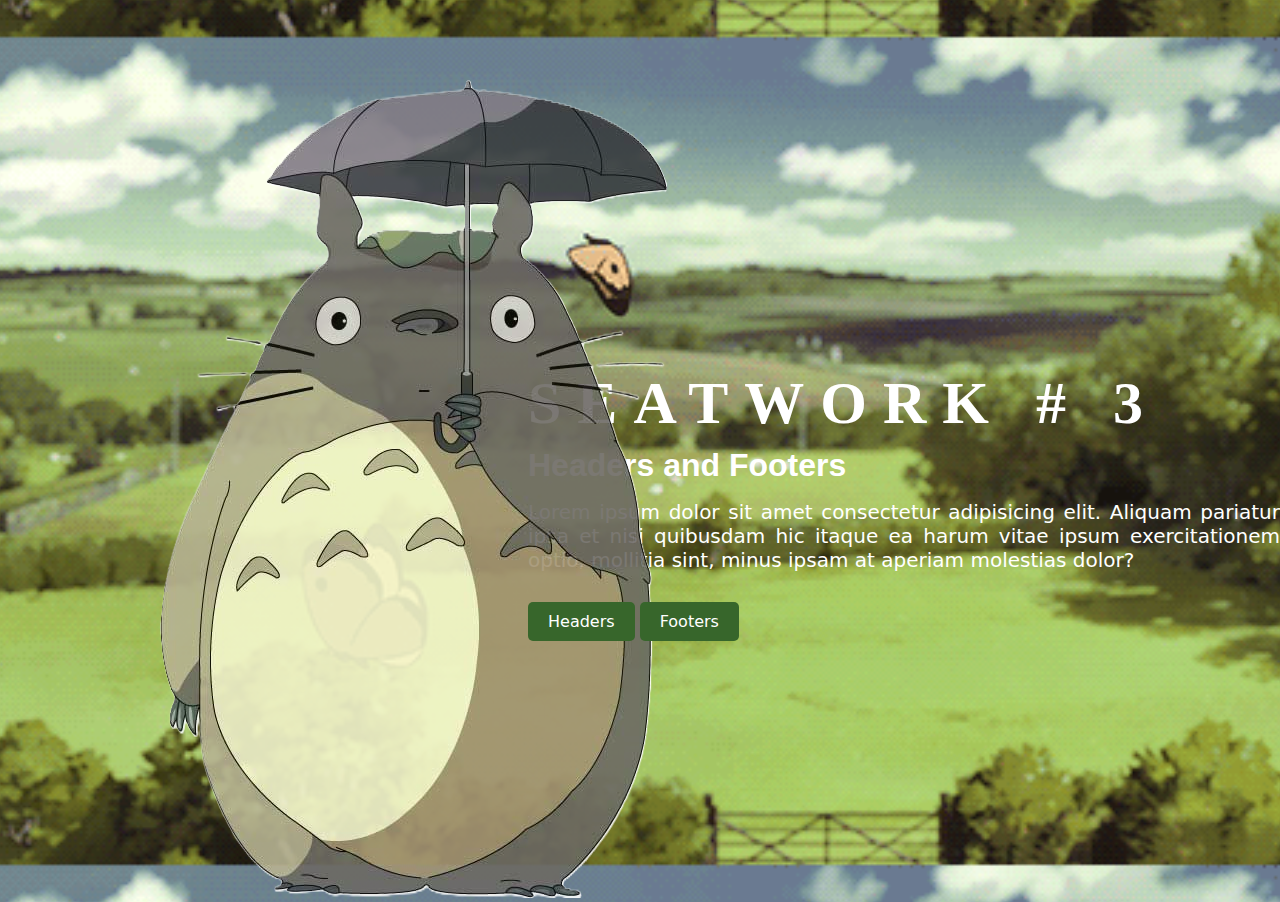
<file: index.html>
<!DOCTYPE html>
<html lang="en">
<head>
    <meta charset="UTF-8">
    <meta name="viewport" content="width=device-width, initial-scale=1.0">
    <title>SW3 DELOS SANTOS</title>
    <link rel="stylesheet" href="./assets/css/style.css">
    
</head>
<body>
    <div class="container">
    <div class="ghibli">
        <img src="./assets/images/Totoro.png" alt="" class="totoro">
    </div> <!--ghibli-->

    <div class="content">
    <h1 class="title">SEATWORK # 3</h1>
    <h3 class="subtitle">Headers and Footers</h3>
    
    <p class="description">Lorem ipsum dolor sit amet consectetur adipisicing elit. Aliquam pariatur ipsa et nisi quibusdam hic itaque ea harum vitae ipsum exercitationem optio, mollitia sint, minus ipsam at aperiam molestias dolor?</p>
    <nav>
        <a href="./pages/header-gallery/index.html" class="button">Headers</a>
        <a href="./pages/footer-gallery/index.html" class="button"> Footers</a>
    </nav>
    </div> <!--Content-->
    </div> <!-- Ccntainer-->
</body>
</html>
</file>
<file: assets/css/style.css>
body {
    box-sizing: border-box;
    margin: 0;  
    padding: 0;
    color: white;
    font-family: system-ui, -apple-system, BlinkMacSystemFont, 'Segoe UI', Roboto, Oxygen, Ubuntu, Cantarell, 'Open Sans', 'Helvetica Neue', sans-serif;
    background-image: url(../images/download\ \(1\).gif);
    background-size: 120%;
    background-position: center;
}


.container{
    display: flex;
    flex-direction: row;
    align-items: center;


    
}
.ghibli{
    width: 30%;
    opacity: 90%;
   
}

.totoro{
    margin-left: 10rem;
    margin-top:5rem;
}
.content{
    margin-left: 9rem;
    margin-top: 5rem;
    
}
.title {
    color: white;
    font-size: 60px;
    margin-bottom: 3rem;
    line-height: 1.5rem;
    letter-spacing: 1pc; 
    font-family: cursive;
}
.subtitle {
    color: white;
    font-size: 32px;
    line-height: 0.3rem;
    font-family:'Gill Sans', 'Gill Sans MT', Calibri, 'Trebuchet MS', sans-serif;
   
}
.description {
    color:white;
    font-size: 20px;
    text-align: justify;
    margin-bottom: 40px;
}
.button {
    background-color: #37662b;
    color: white;
    padding: 10px 20px;
    text-decoration: none;
    border-radius: 5px;
    height: 200px;
  position: relative;
  justify-content: space-between;

}
</file>
